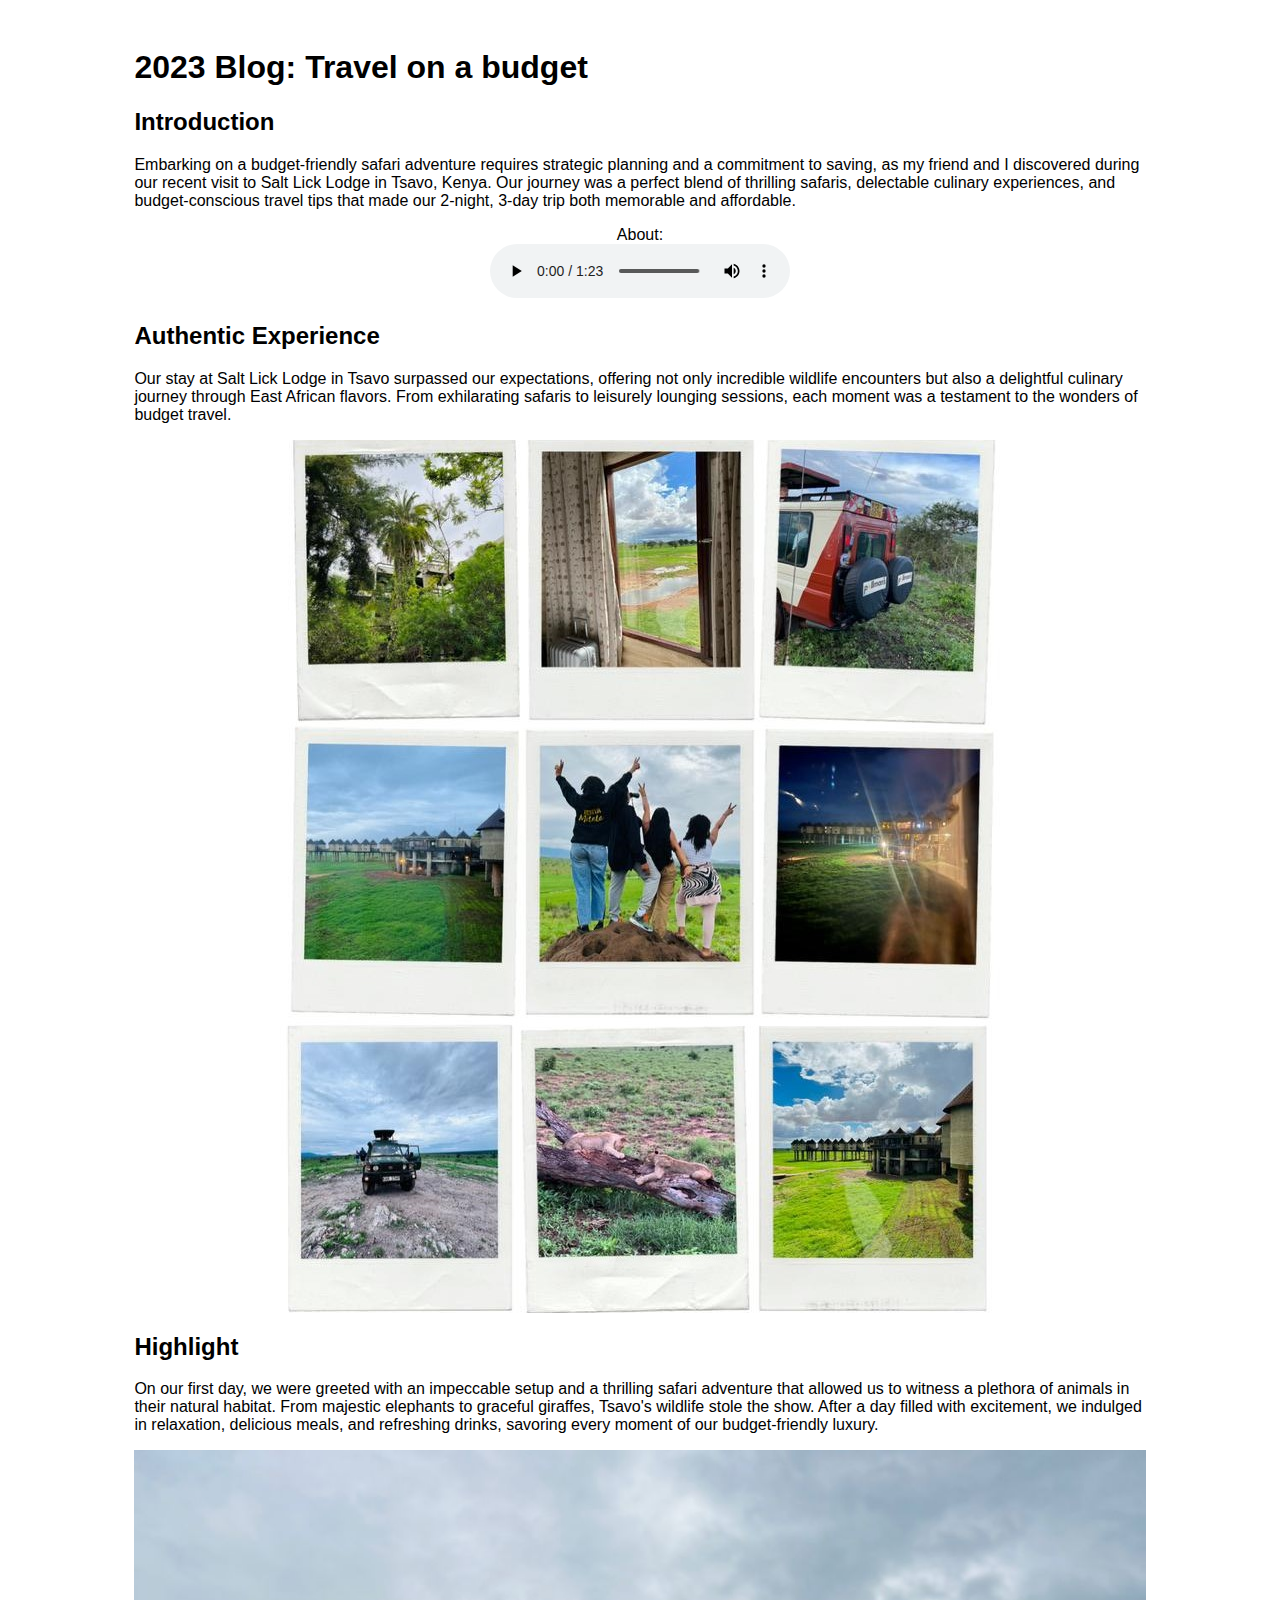
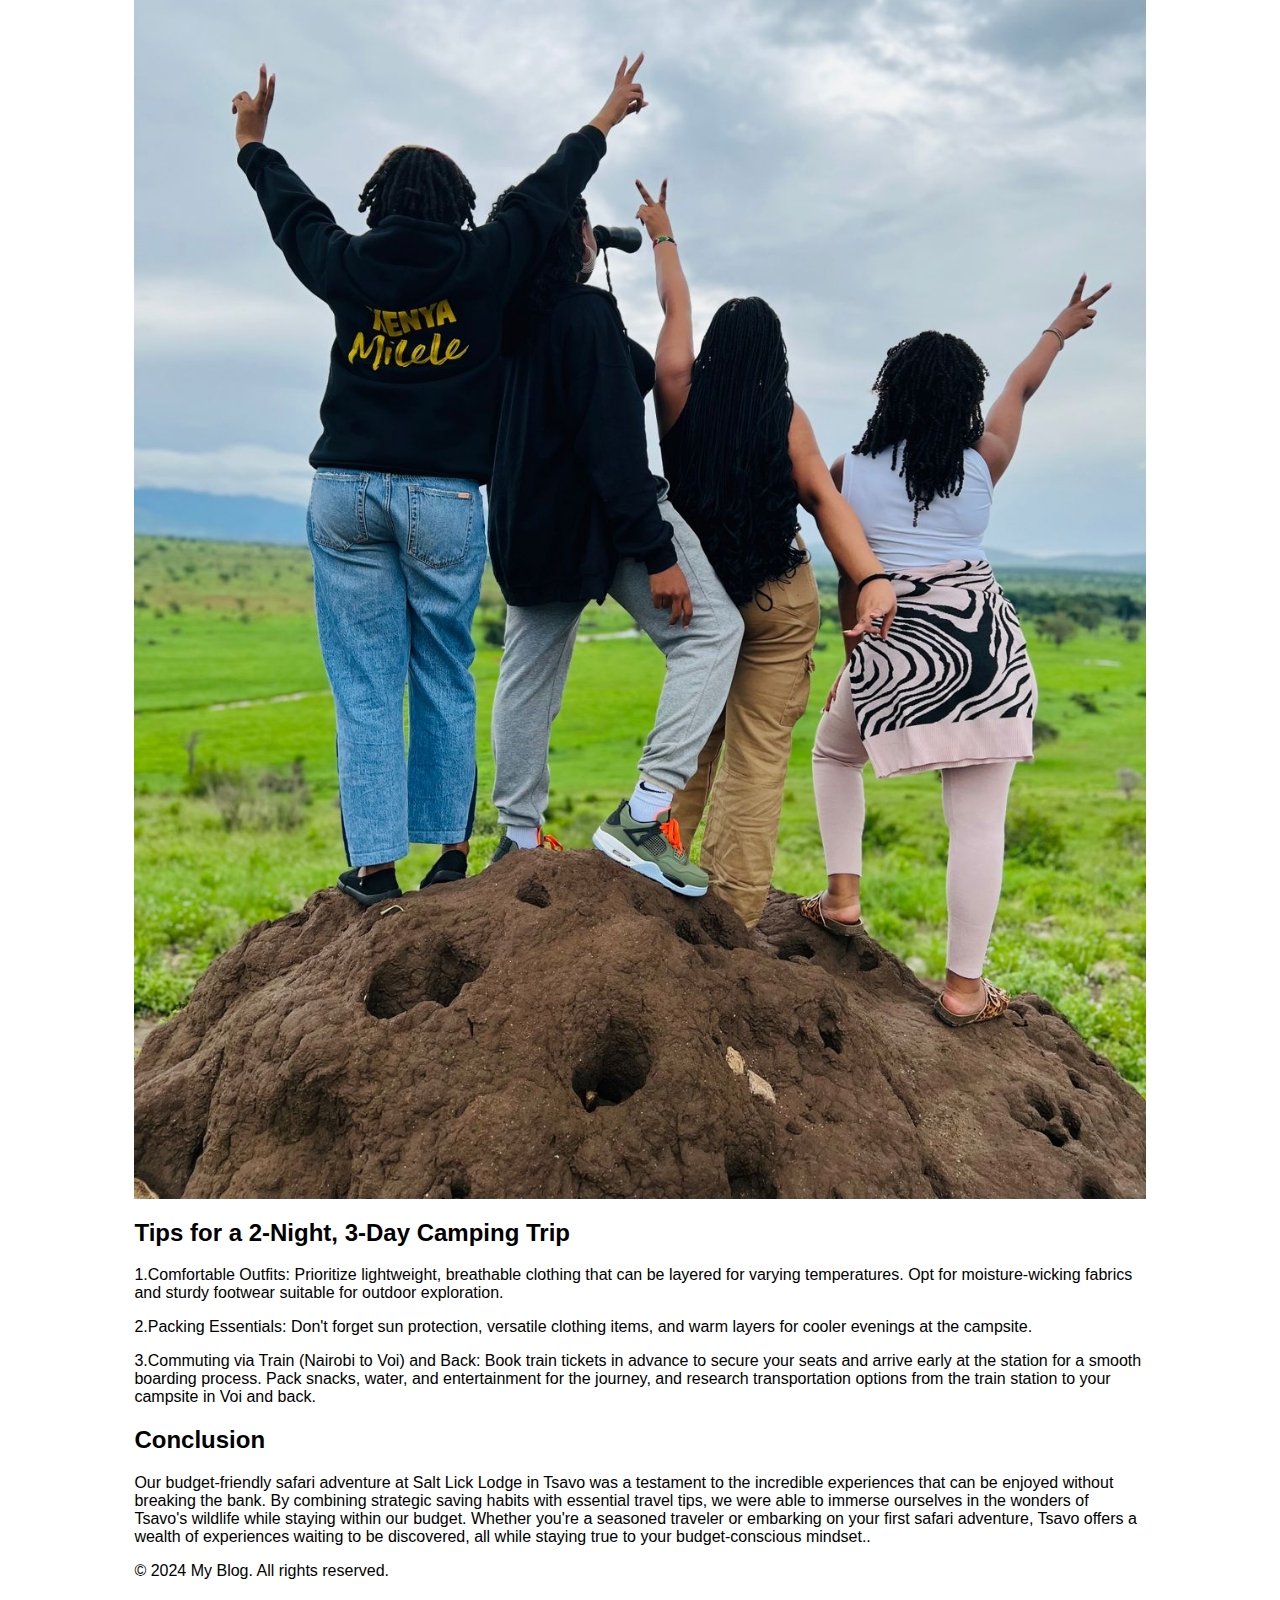
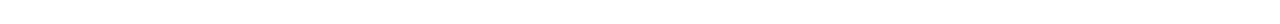
<file: blog/bloggin.html>
<!DOCTYPE html>
<html lang="en">
<head>
  <meta charset="UTF-8">
  <meta name="viewport" content="width=device-width, initial-scale=1.0">
  <title>My Blog</title>
  <style>
    body {
      background-color: #ffffff; /* White background */
      font-family: Arial, sans-serif;
    }
    .container {
      width: 80%;
      margin: 0 auto; /* Center alignment */
      padding: 20px;
    }
    img {
      max-width: 100%;
      height: auto;
      display: block;
      margin: 0 auto; /* Center alignment for images */
    }
  </style>
</head>
<body>

  <div class="container">
    <header>
      <h1>2023 Blog: Travel on a budget</h1>
    </header>

    <main>
      <section>
        <h2>Introduction</h2>
        <p>Embarking on a budget-friendly safari adventure requires strategic planning and a commitment to saving, as my friend and I discovered during our recent visit to Salt Lick Lodge in Tsavo, Kenya. Our journey was a perfect blend of thrilling safaris, delectable culinary experiences, and budget-conscious travel tips that made our 2-night, 3-day trip both memorable and affordable.</p>
        <figure style="text-align: center;">
          <figcaption>About:</figcaption> 
          <audio controls src="About.ogg"></audio>
        </figure>
      </section>

      <section>
        <h2>Authentic Experience</h2>
        <p>Our stay at Salt Lick Lodge in Tsavo surpassed our expectations, offering not only incredible wildlife encounters but also a delightful culinary journey through East African flavors. From exhilarating safaris to leisurely lounging sessions, each moment was a testament to the wonders of budget travel.</p>
        <img src="6ae6e1da.jpg" alt="Example Image">
      </section>

      <section>
        <h2>Highlight</h2>
        <p>On our first day, we were greeted with an impeccable setup and a thrilling safari adventure that allowed us to witness a plethora of animals in their natural habitat. From majestic elephants to graceful giraffes, Tsavo's wildlife stole the show. After a day filled with excitement, we indulged in relaxation, delicious meals, and refreshing drinks, savoring every moment of our budget-friendly luxury.</p>
        <img src="5bd1abd8.jpg" alt="Example Image">
      </section>

      <section>
        <h2>Tips for a 2-Night, 3-Day Camping Trip</h2>
        <p>1.Comfortable Outfits: Prioritize lightweight, breathable clothing that can be layered for varying temperatures. Opt for moisture-wicking fabrics and sturdy footwear suitable for outdoor exploration.</p>
        <p>2.Packing Essentials: Don't forget sun protection, versatile clothing items, and warm layers for cooler evenings at the campsite.</p>
        <p>3.Commuting via Train (Nairobi to Voi) and Back: Book train tickets in advance to secure your seats and arrive early at the station for a smooth boarding process. Pack snacks, water, and entertainment for the journey, and research transportation options from the train station to your campsite in Voi and back.</p>
    </section>

      <section>
        <h2>Conclusion</h2>
        <p>Our budget-friendly safari adventure at Salt Lick Lodge in Tsavo was a testament to the incredible experiences that can be enjoyed without breaking the bank. By combining strategic saving habits with essential travel tips, we were able to immerse ourselves in the wonders of Tsavo's wildlife while staying within our budget. Whether you're a seasoned traveler or embarking on your first safari adventure, Tsavo offers a wealth of experiences waiting to be discovered, all while staying true to your budget-conscious mindset..</p>
      </section>
    </main>

    <footer>
      <p>&copy; 2024 My Blog. All rights reserved.</p>
    </footer>
  </div>

</body>
</html>
</file>
